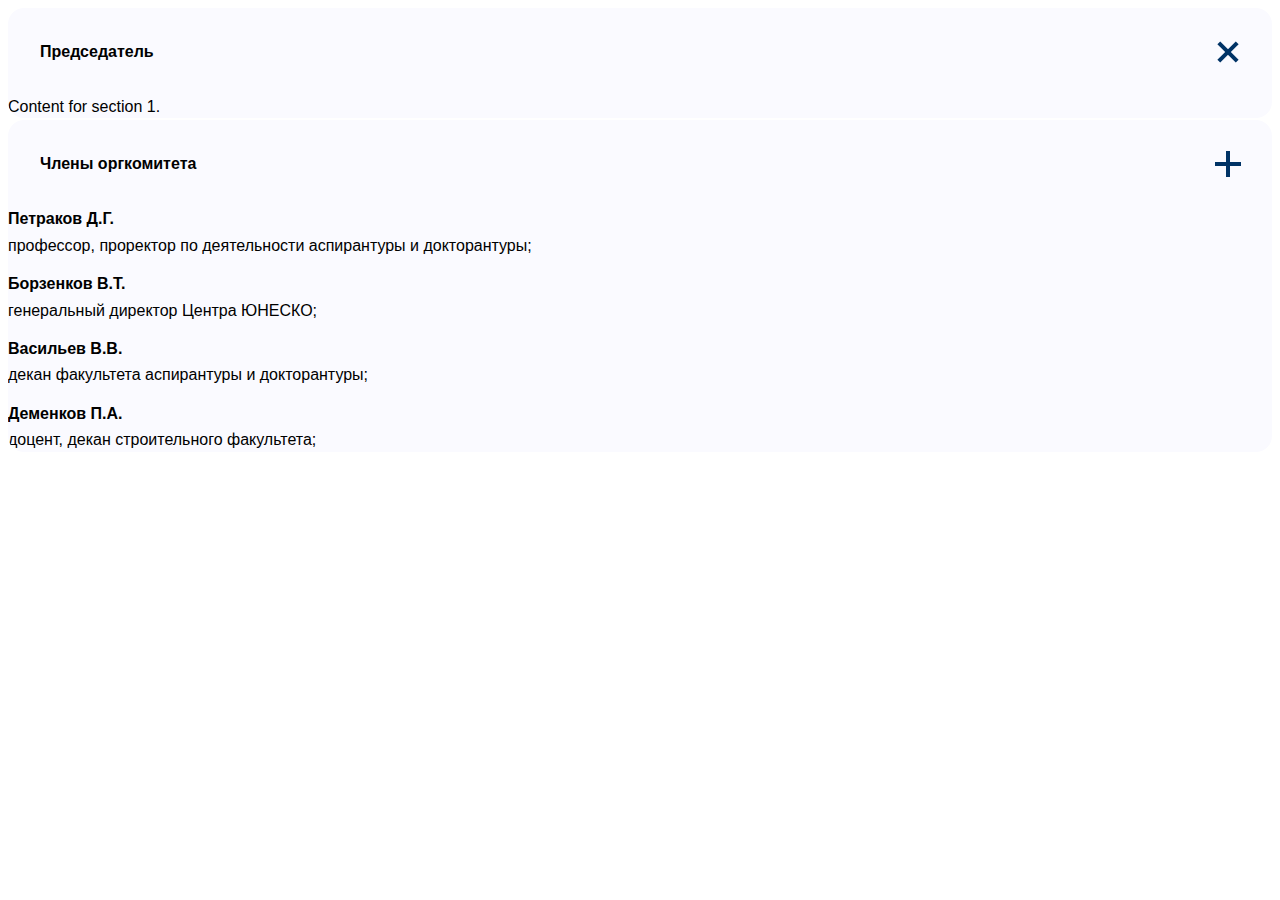
<file: docs/accordion.html>
<!DOCTYPE html>
<html lang="ru">
    <head>
        <meta charset="UTF-8">
        <meta name="viewport" content="width=device-width, initial-scale=1.0">
        <meta http-equiv="X-UA-Compatible" content="IE=edge">
        <title>card</title>
        <link rel="stylesheet" href="css/accordion-style.css">
    </head>
    <body>
        <div id="accordion-root"></div>

        <script src="js/accordion.js"></script>
        <script>
            renderAccordion('#accordion-root');
        </script>
    </body>
</html>
</file>
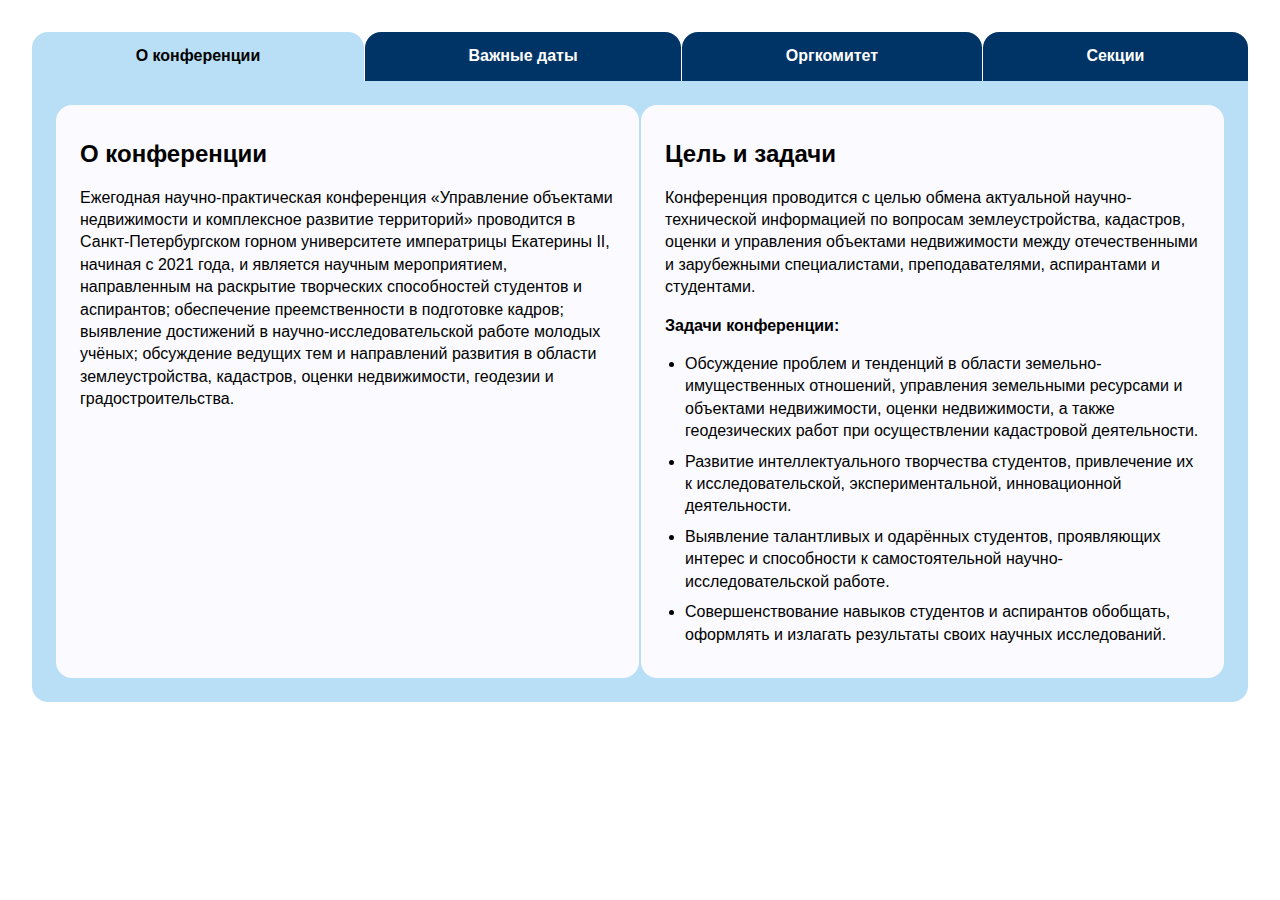
<file: docs/tabs.html>
<!DOCTYPE html>
<html lang="ru">
    <head>
        <meta charset="UTF-8">
        <meta name="viewport" content="width=device-width, initial-scale=1.0">
        <meta http-equiv="X-UA-Compatible" content="IE=edge">
        <title>Табы</title>
        <link rel="stylesheet" href="css/tabs-style.css">
    </head>
    <body style="padding: 24px;">
        <div id="tabs-root"></div>

        <script src="js/tabs.js"></script>
        <script>
            renderTabs('tabs-root');
        </script>
    </body>
</html>
</file>
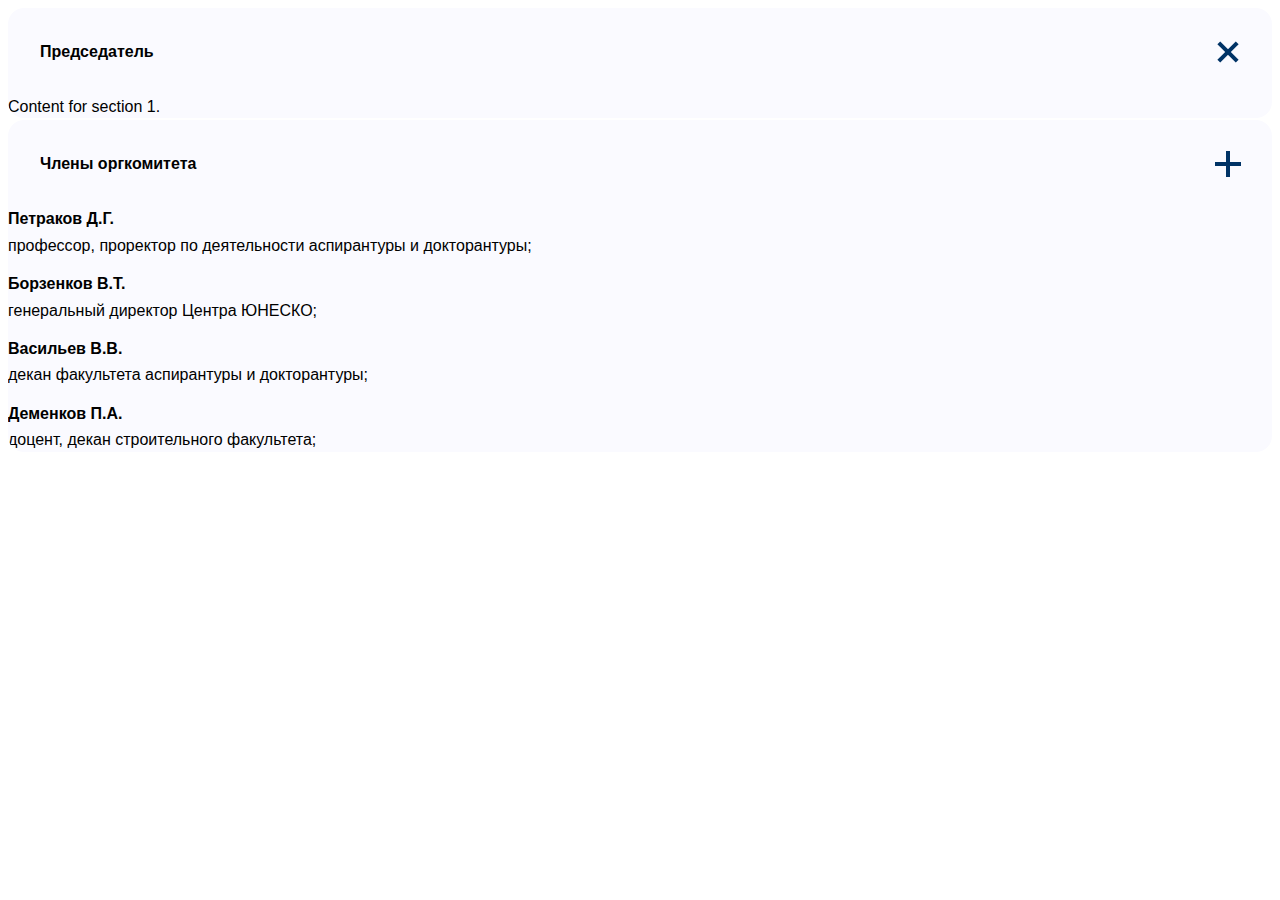
<file: html/accordion.html>
<!DOCTYPE html>
<html lang="ru">
    <head>
        <meta charset="UTF-8">
        <meta name="viewport" content="width=device-width, initial-scale=1.0">
        <meta http-equiv="X-UA-Compatible" content="IE=edge">
        <title>card</title>
        <link rel="stylesheet" href="../css/accordion-style.css">
    </head>
    <body>
        <div id="accordion-root"></div>

        <script src="../js/accordion.js"></script>
        <script>
            renderAccordion('#accordion-root');
        </script>
    </body>
</html>
</file>
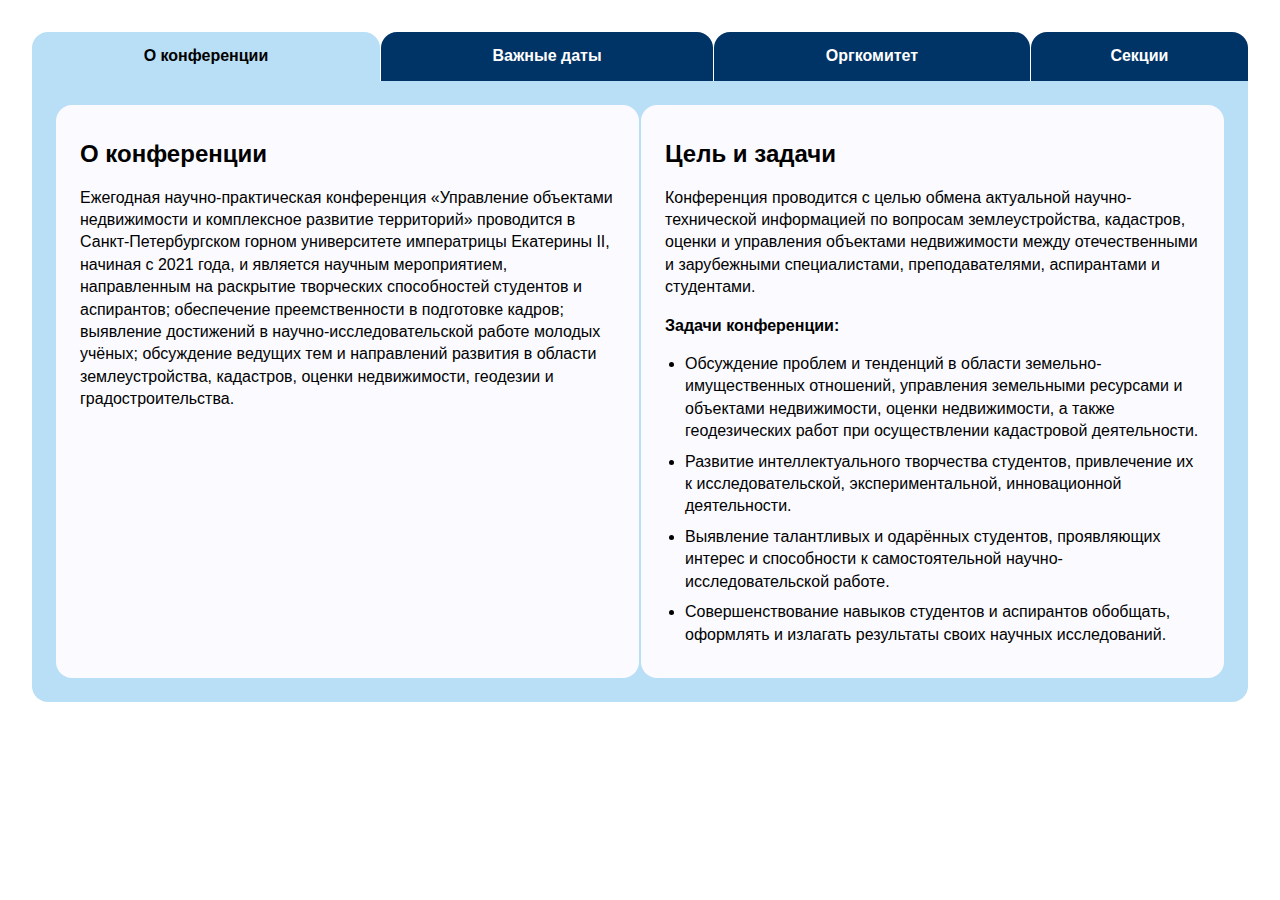
<file: html/tabs.html>
<!DOCTYPE html>
<html lang="ru">
    <head>
        <meta charset="UTF-8">
        <meta name="viewport" content="width=device-width, initial-scale=1.0">
        <meta http-equiv="X-UA-Compatible" content="IE=edge">
        <title>Табы</title>
        <link rel="stylesheet" href="../css/tabs-style.css">
    </head>
    <body style="padding: 24px;">
        <div id="tabs-root"></div>

        <script src="../js/tabs.js"></script>
        <script>
            renderTabs('tabs-root');
        </script>
    </body>
</html>
</file>
<file: docs/css/accordion-style.css>
.accordion {
    display: flex;
    flex-direction: column;
    gap: 2px;
    width: 100%;
}

.accordion-item {
    display: flex;
    flex-direction: column;
    background: #FAFAFF;
    border-radius: 16px;
    overflow: hidden;
    transition: border 0.3s ease;
}

.accordion-item.active {
    border-color: transparent;
}

.accordion-header {
    display: flex;
    flex-direction: row;
    justify-content: space-between;
    align-items: center;
    padding: 32px;
    gap: 16px;
    cursor: pointer;
    position: relative;
}

.accordion-header:hover {
    background: #e7f6ff;
}


.accordion-title {
    margin: 0;
    font-family: 'Inter', sans-serif;
    font-style: normal;
    font-weight: 600;
    font-size: 16px;
    line-height: 140%;
    font-feature-settings: 'pnum' on, 'lnum' on;
    color: #000000;
    flex: 1;
}

.accordion-toggle-icon {
    width: 24px;
    height: 24px;
    flex-shrink: 0;
    display: flex;
    align-items: center;
    justify-content: center;
    position: relative;
}

.accordion-toggle-icon::before,
.accordion-toggle-icon::after {
    content: '';
    position: absolute;
    width: 0px;
    height: 22px;
    border: 2px solid #003366;
    top: 50%;
    left: 50%;
}

.accordion-toggle-icon::before {
    transform: translate(-50%, -50%) rotate(-90deg);
}

.accordion-toggle-icon::after {
    transform: translate(-50%, -50%);
}

.accordion-item.active .accordion-toggle-icon::before {
    transform: translate(-50%, -50%) rotate(45deg);
}

.accordion-item.active .accordion-toggle-icon::after {
    transform: translate(-50%, -50%) rotate(-45deg);
}

.accordion-subtitle {
    display: none;
}

.accordion-subtitle-list {
    display: none;
}

.accordion-content {
    display: grid;
    grid-template-rows: 0fr;
    overflow: hidden;
    transition: grid-template-rows 0.35s cubic-bezier(0.4, 0, 0.2, 1);
}

.accordion-content.expanded {
    grid-template-rows: 1fr;
}

.accordion-inner {
    overflow: hidden;
    padding: 0 32px;
    transition: padding 0.35s cubic-bezier(0.4, 0, 0.2, 1), opacity 0.25s ease;
    opacity: 0;
}

.accordion-content.expanded .accordion-inner {
    padding: 16px 32px 32px 32px;
    opacity: 1;
}

.accordion-content-list {
    display: flex;
    flex-direction: column;
    gap: 16px;
    margin: 0;
    padding: 0;
    list-style: none;
}

.accordion-content-item {
    display: flex;
    flex-direction: column;
    gap: 4px;
}

.accordion-content-item::before {
    content: attr(data-name);
    font-family: 'Inter', sans-serif;
    font-style: normal;
    font-weight: 700;
    font-size: 16px;
    line-height: 140%;
    font-feature-settings: 'pnum' on, 'lnum' on;
    color: #000000;
}

.accordion-content-item {
    font-family: 'Inter', sans-serif;
    font-style: normal;
    font-weight: 400;
    font-size: 16px;
    line-height: 140%;
    font-feature-settings: 'pnum' on, 'lnum' on;
    color: #000000;
}

.accordion-content-text {
    font-family: 'Inter', sans-serif;
    font-style: normal;
    font-weight: 400;
    font-size: 16px;
    line-height: 140%;
    font-feature-settings: 'pnum' on, 'lnum' on;
    color: #000000;
}

@media (min-width: 1400px) {
    .accordion-title {
        font-size: 24px;
        line-height: 140%;
    }
}
</file>
<file: docs/css/tabs-style.css>
.tabs-section {
    width: 100%;
}

/* Drupal wrappers */
.tabs-section .region,
.tabs-section .block,
.tabs-section .field {
    display: contents;
}

.tabs-wrapper {
    width: 100%;
}

.tabs-header {
    display: flex;
    flex-direction: row;
    flex-wrap: wrap;
    align-items: flex-start;
    padding: 0;
    gap: 1px;
    width: 100%;
}

.tab-button {
    display: flex;
    flex-direction: row;
    justify-content: center;
    align-items: center;
    padding: 16px 12px;
    gap: 10px;
    flex: 1;
    height: 49px;
    background: #003366;
    border-radius: 16px 16px 0px 0px;
    border: none;
    cursor: pointer;
    font-family: 'Inter', sans-serif;
    font-style: normal;
    font-weight: 600;
    font-size: 12px;
    line-height: 140%;
    color: #FFFFFF;
}

.tab-button {
    flex: 1 1 0;
    min-width: 0;
    white-space: nowrap;
}

.tab-button:hover {
    background: #004080;
}

.tab-button.active {
    background: #B8DFF5;
    color: #000000;
    order: 1;
    flex-basis: 100%;
    min-width: 100%;
}

.tabs-content-wrapper {
    width: 100%;
    background: #B8DFF5;
    border-radius: 0px 0px 16px 16px;
    padding: 16px;
    box-sizing: border-box;
    display: flex;
    flex-direction: column;
    gap: 2px;
}

.tab-content {
    display: none;
    flex-direction: column;
    gap: 2px;
    width: 100%;
}

.tab-content#dates {
    flex-direction: column;
}

.tab-content#dates .date-card {
    width: 100%;
}

.tab-content.active {
    display: flex;
    width: 100%;
}

.content-card {
    display: flex;
    flex-direction: column;
    align-items: flex-start;
    padding: 24px 16px;
    gap: 16px;
    width: 100%;
    background: #FAFAFF;
    border-radius: 16px;
    box-sizing: border-box;
}

.content-title {
    font-family: 'Inter', sans-serif;
    font-style: normal;
    font-weight: 600;
    font-size: 24px;
    line-height: 140%;
    color: #000000;
    margin: 0;
    align-self: stretch;
}

.content-text {
    font-family: 'Inter', sans-serif;
    font-style: normal;
    font-weight: 400;
    font-size: 16px;
    line-height: 140%;
    color: #000000;
    margin: 0;
    align-self: stretch;
}


.content-text-bold {
    font-weight: 700;
}

.content-list {
    margin: 0;
    padding-left: 20px;
    align-self: stretch;
}

.content-list-item {
    font-family: 'Inter', sans-serif;
    font-style: normal;
    font-weight: 400;
    font-size: 16px;
    line-height: 140%;
    color: #000000;
    margin-bottom: 8px;
}

.content-list-item:last-child {
    margin-bottom: 0;
}

.date-card {
    display: flex;
    flex-direction: column;
    justify-content: flex-start;
    align-items: flex-start;
    padding: 24px 16px;
    gap: 16px;
    width: 100%;
    background: #FAFAFF;
    border-radius: 16px;
    box-sizing: border-box;
    max-width: 959px;
    margin: 0 auto;
}

.date-title {
    font-family: 'Inter', sans-serif;
    font-style: normal;
    font-weight: 700;
    font-size: 16px;
    line-height: 140%;
    color: #000000;
    flex-shrink: 0;
}

.date-description {
    font-family: 'Inter', sans-serif;
    font-style: normal;
    font-weight: 400;
    font-size: 16px;
    line-height: 140%;
    color: #000000;
    flex: 1;
}

@media (min-width: 770px) {
    .tabs-header {
        flex-wrap: nowrap;
    }
    
    .tab-button {
        font-size: 16px;
        line-height: 140%;
        padding: 16px 48px;
        flex: 1;
        min-width: auto;
        flex-basis: auto;
        width: auto;
    }

    .tab-button.active {
        order: 0;
        flex-basis: auto;
        min-width: auto;
    }
    
    .content-card {
        padding: 32px 24px;
    }

    .date-card {
        padding: 32px 24px;
    }

    .sections-list .card .card-content {
        padding: 32px 24px;
    }

    
    .tabs-content-wrapper {
        padding: 24px;
    }
}

@media (min-width: 1024px) {
    .tabs-content-wrapper {
    flex-direction: row;
    }
    .tab-content {
    flex-direction: row;
    }
    #dates {
        flex-direction: column;
    }
    #committee {
        flex-direction: column;
    }
    #sections {
        flex-direction: column;
    }
}

.sections-container {
    display: flex;
    flex-direction: column;
    gap: 2px;
    width: 100%;
}

.sections-header {
    display: flex;
    flex-direction: row;
    justify-content: space-between;
    padding: 0 16px 16px;
    gap: 16px;
    width: 100%;
    box-sizing: border-box;
}

.sections-header-column {
    font-family: 'Inter', sans-serif;
    font-weight: 600;
    font-size: 12px;
    line-height: 140%;
    color: #000000;
    flex: 1;
}

.sections-list {
    display: flex;
    flex-direction: column;
    gap: 2px;
    width: 100%;
}

.sections-row {
    flex-direction: row !important;
    justify-content: space-between;
    align-items: flex-start;
    gap: 16px;
}

.sections-row .card-text {
    flex: 1;
    font-size: 16px;
    line-height: 140%;
    word-break: break-word;
}

.sections-row .card-text:first-child {
    font-weight: 700;
}

.sections-row .card-text:last-child {
    font-weight: 400;
}

.sections-list .card {
    background-color: #FAFAFF;
    width: 100%;
}

.sections-list .card .card-content {
    padding: 24px 16px;
}

@media (min-width: 1400px) {
    #dates {
        flex-direction: column;
    }
    .content-card {
        padding: 48px;
    }

    .date-card {
        padding: 48px;
        flex-direction: row;
    }

    .date-title {
        white-space: nowrap;
    }

    .date-description {
        text-align: center;
    }

    .sections-header-column {
        font-size: 16px;
    }

    .tabs-content-wrapper {
        padding: 48px;
    }

    .sections-list .card .card-content {
        padding: 48px;
    }
}
</file>
<file: css/accordion-style.css>
.accordion {
    display: flex;
    flex-direction: column;
    gap: 2px;
    width: 100%;
}

.accordion-item {
    display: flex;
    flex-direction: column;
    background: #FAFAFF;
    border-radius: 16px;
    overflow: hidden;
    transition: border 0.3s ease;
}

.accordion-item.active {
    border-color: transparent;
}

.accordion-header {
    display: flex;
    flex-direction: row;
    justify-content: space-between;
    align-items: center;
    padding: 32px;
    gap: 16px;
    cursor: pointer;
    position: relative;
}

.accordion-header:hover {
    background: #e7f6ff;
}


.accordion-title {
    margin: 0;
    font-family: 'Inter', sans-serif;
    font-style: normal;
    font-weight: 600;
    font-size: 16px;
    line-height: 140%;
    font-feature-settings: 'pnum' on, 'lnum' on;
    color: #000000;
    flex: 1;
}

.accordion-toggle-icon {
    width: 24px;
    height: 24px;
    flex-shrink: 0;
    display: flex;
    align-items: center;
    justify-content: center;
    position: relative;
}

.accordion-toggle-icon::before,
.accordion-toggle-icon::after {
    content: '';
    position: absolute;
    width: 0px;
    height: 22px;
    border: 2px solid #003366;
    top: 50%;
    left: 50%;
}

.accordion-toggle-icon::before {
    transform: translate(-50%, -50%) rotate(-90deg);
}

.accordion-toggle-icon::after {
    transform: translate(-50%, -50%);
}

.accordion-item.active .accordion-toggle-icon::before {
    transform: translate(-50%, -50%) rotate(45deg);
}

.accordion-item.active .accordion-toggle-icon::after {
    transform: translate(-50%, -50%) rotate(-45deg);
}

.accordion-subtitle {
    display: none;
}

.accordion-subtitle-list {
    display: none;
}

.accordion-content {
    display: grid;
    grid-template-rows: 0fr;
    overflow: hidden;
    transition: grid-template-rows 0.35s cubic-bezier(0.4, 0, 0.2, 1);
}

.accordion-content.expanded {
    grid-template-rows: 1fr;
}

.accordion-inner {
    overflow: hidden;
    padding: 0 32px;
    transition: padding 0.35s cubic-bezier(0.4, 0, 0.2, 1), opacity 0.25s ease;
    opacity: 0;
}

.accordion-content.expanded .accordion-inner {
    padding: 16px 32px 32px 32px;
    opacity: 1;
}

.accordion-content-list {
    display: flex;
    flex-direction: column;
    gap: 16px;
    margin: 0;
    padding: 0;
    list-style: none;
}

.accordion-content-item {
    display: flex;
    flex-direction: column;
    gap: 4px;
}

.accordion-content-item::before {
    content: attr(data-name);
    font-family: 'Inter', sans-serif;
    font-style: normal;
    font-weight: 700;
    font-size: 16px;
    line-height: 140%;
    font-feature-settings: 'pnum' on, 'lnum' on;
    color: #000000;
}

.accordion-content-item {
    font-family: 'Inter', sans-serif;
    font-style: normal;
    font-weight: 400;
    font-size: 16px;
    line-height: 140%;
    font-feature-settings: 'pnum' on, 'lnum' on;
    color: #000000;
}

.accordion-content-text {
    font-family: 'Inter', sans-serif;
    font-style: normal;
    font-weight: 400;
    font-size: 16px;
    line-height: 140%;
    font-feature-settings: 'pnum' on, 'lnum' on;
    color: #000000;
}

@media (min-width: 1400px) {
    .accordion-title {
        font-size: 24px;
        line-height: 140%;
    }
}
</file>
<file: css/tabs-style.css>
.tabs-wrapper {
    width: 100%;
}

.tabs-header {
    display: flex;
    flex-direction: row;
    flex-wrap: wrap;
    align-items: flex-start;
    padding: 0;
    gap: 1px;
    width: 100%;
}

.tab-button {
    display: flex;
    flex-direction: row;
    justify-content: center;
    align-items: center;
    padding: 16px 48px;
    gap: 10px;
    flex: 1;
    height: 49px;
    background: #003366;
    border-radius: 16px 16px 0px 0px;
    border: none;
    cursor: pointer;
    font-family: 'Inter', sans-serif;
    font-style: normal;
    font-weight: 600;
    font-size: 12px;
    line-height: 140%;
    color: #FFFFFF;
    transition: background-color 0.2s ease;
}

.tab-button:nth-child(1),
.tab-button:nth-child(2),
.tab-button:nth-child(3) {
    flex: 1;
    min-width: calc(33.33% - 0.67px);
}

.tab-button:nth-child(4) {
    flex-basis: 100%;
    width: 100%;
    padding: 16px;
}

.tab-button:hover {
    background: #004080;
}

.tab-button.active {
    background: #B8DFF5;
    color: #000000;
}

.tabs-content-wrapper {
    width: 100%;
    background: #B8DFF5;
    border-radius: 0px 0px 16px 16px;
    padding: 24px;
    box-sizing: border-box;
    display: flex;
    flex-direction: column;
    gap: 2px;
}

.tab-content {
    display: none;
    flex-direction: column;
    gap: 2px;
    width: 100%;
}

.tab-content#dates {
    flex-direction: column;
}

.tab-content#dates .date-card {
    width: 100%;
}

.tab-content.active {
    display: flex;
    width: 100%;
}

.content-card {
    display: flex;
    flex-direction: column;
    align-items: flex-start;
    padding: 24px 16px;
    gap: 16px;
    width: 100%;
    background: #FAFAFF;
    border-radius: 16px;
    box-sizing: border-box;
}

.content-title {
    font-family: 'Inter', sans-serif;
    font-style: normal;
    font-weight: 600;
    font-size: 24px;
    line-height: 140%;
    color: #000000;
    margin: 0;
    align-self: stretch;
}

.content-text {
    font-family: 'Inter', sans-serif;
    font-style: normal;
    font-weight: 400;
    font-size: 16px;
    line-height: 140%;
    color: #000000;
    margin: 0;
    align-self: stretch;
}


.content-text-bold {
    font-weight: 700;
}

.content-list {
    margin: 0;
    padding-left: 20px;
    align-self: stretch;
}

.content-list-item {
    font-family: 'Inter', sans-serif;
    font-style: normal;
    font-weight: 400;
    font-size: 16px;
    line-height: 140%;
    color: #000000;
    margin-bottom: 8px;
}

.content-list-item:last-child {
    margin-bottom: 0;
}

.date-card {
    display: flex;
    flex-direction: column;
    justify-content: flex-start;
    align-items: flex-start;
    padding: 32px;
    gap: 16px;
    width: 100%;
    background: #FAFAFF;
    border-radius: 16px;
    box-sizing: border-box;
    max-width: 959px;
    margin: 0 auto;
}

.date-title {
    font-family: 'Inter', sans-serif;
    font-style: normal;
    font-weight: 700;
    font-size: 16px;
    line-height: 140%;
    color: #000000;
    flex-shrink: 0;
}

.date-description {
    font-family: 'Inter', sans-serif;
    font-style: normal;
    font-weight: 400;
    font-size: 16px;
    line-height: 140%;
    color: #000000;
    flex: 1;
}

@media (min-width: 770px) {
    .tabs-header {
        flex-wrap: nowrap;
    }
    
    .tab-button {
        font-size: 16px;
        line-height: 140%;
        padding: 16px 48px;
    }
    
    .tab-button:nth-child(1),
    .tab-button:nth-child(2),
    .tab-button:nth-child(3),
    .tab-button:nth-child(4) {
        flex: 1;
        min-width: auto;
        flex-basis: auto;
        width: auto;
    }
    
    .content-card {
        padding: 32px 24px;
    }
}

@media (min-width: 1024px) {
    .tabs-content-wrapper {
    flex-direction: row;
    }
    .tab-content {
    flex-direction: row;
    }
    #dates {
        flex-direction: column;
    }
    #sections {
        flex-direction: column;
    }
}

.sections-container {
    display: flex;
    flex-direction: column;
    gap: 2px;
    width: 100%;
}

.sections-header {
    display: flex;
    flex-direction: row;
    justify-content: space-between;
    padding: 0 16px 16px;
    gap: 16px;
    width: 100%;
    box-sizing: border-box;
}

.sections-header-column {
    font-family: 'Inter', sans-serif;
    font-weight: 600;
    font-size: 12px;
    line-height: 140%;
    color: #000000;
    flex: 1;
}

.sections-list {
    display: flex;
    flex-direction: column;
    gap: 2px;
    width: 100%;
}

.sections-row {
    flex-direction: row !important;
    justify-content: space-between;
    align-items: flex-start;
    gap: 16px;
}

.sections-row .card-text {
    flex: 1;
    font-size: 16px;
    line-height: 140%;
    word-break: break-word;
}

.sections-row .card-text:first-child {
    font-weight: 700;
}

.sections-row .card-text:last-child {
    font-weight: 400;
}

.sections-list .card {
    background-color: #FAFAFF;
    width: 100%;
}

@media (min-width: 1400px) {
    #dates {
        flex-direction: column;
    }
    .content-card {
        padding: 48px;
    }

    .date-card {
        flex-direction: row;
    }

    .date-title {
        white-space: nowrap;
    }

    .date-description {
        text-align: center;
    }

    .sections-header-column {
        font-size: 16px;
    }

    .tabs-content-wrapper {
        padding: 48px;
    }
}
</file>
